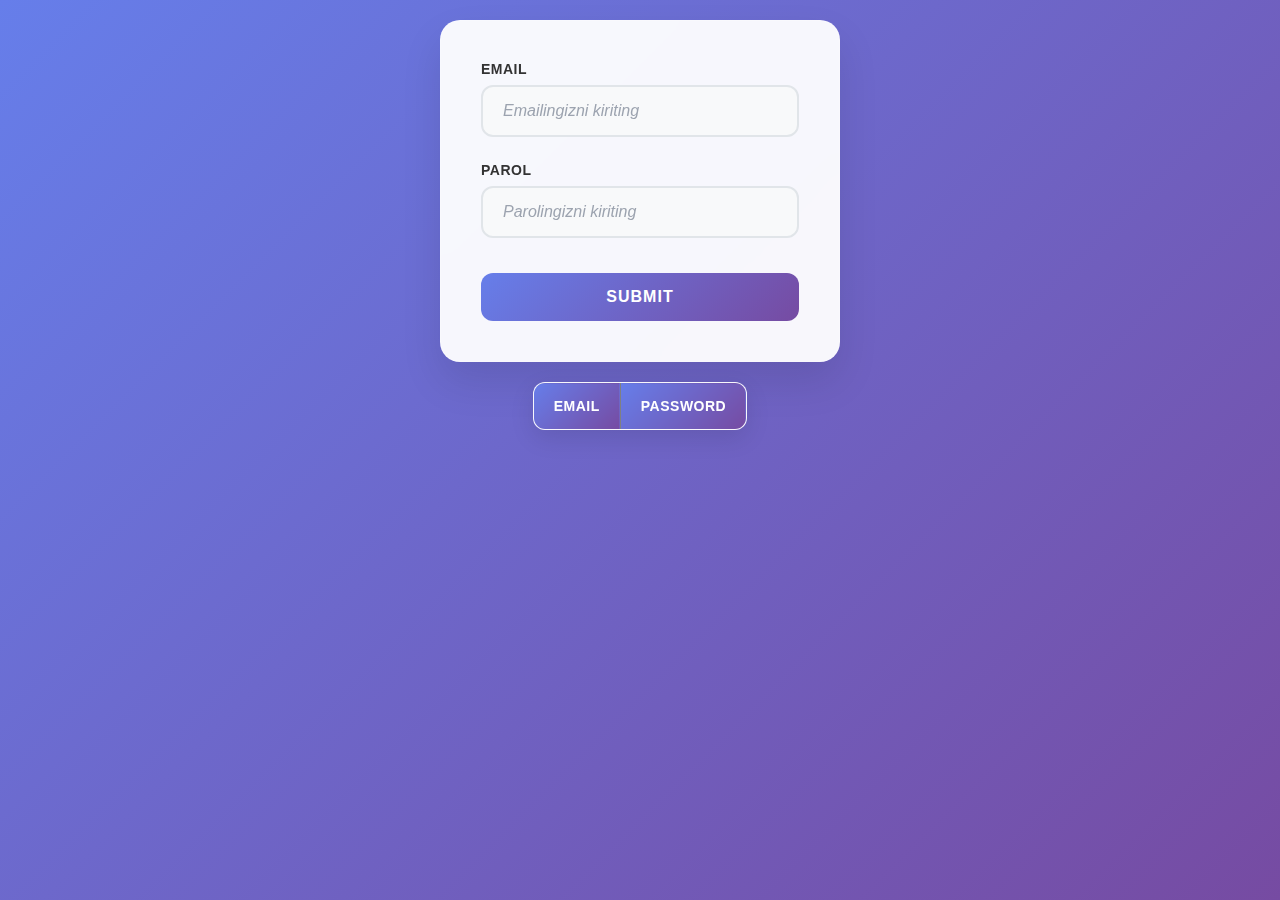
<file: index.html>
<!DOCTYPE html>
<html lang="uz">
  <head>
    <meta charset="UTF-8" />
    <meta name="viewport" content="width=device-width, initial-scale=1.0" />
    <title>Login Form</title>
    <link rel="stylesheet" href="./style.css" />
  </head>
  <body>
    <form id="formAutoridaion">
      <div id="email">
        <label for="user-email">Email</label>
        <input
          type="email"
          id="user-email"
          placeholder="Emailingizni kiriting"
          required
        />
      </div>

      <div id="password">
        <label for="user-password">Parol</label>
        <input
          type="password"
          id="user-password"
          placeholder="Parolingizni kiriting"
          required
        />
      </div>

      <button type="submit" id="btn">Submit</button>
    </form>
    <h2 id="hasEmail">Email already has</h2>
    <div class="datas">
      <table border="">
        <tr>
          <th>Email</th>
          <th>Password</th>
        </tr>
      </table>
    </div>
    <script src="./app.js"></script>
  </body>
</html>
</file>
<file: style.css>
* {
  margin: 0;
  padding: 0;
  box-sizing: border-box;
}

body {
  font-family: "Segoe UI", Tahoma, Geneva, Verdana, sans-serif;
  background: linear-gradient(135deg, #667eea 0%, #764ba2 100%);
  min-height: 100vh;
  align-items: center;
  justify-content: center;
  padding: 20px;
}

#formAutoridaion {
  background: rgba(255, 255, 255, 0.95);
  backdrop-filter: blur(10px);
  padding: 40px;
  border-radius: 20px;
  box-shadow: 0 20px 40px rgba(0, 0, 0, 0.1);
  width: 100%;
  max-width: 400px;
  border: 1px solid rgba(255, 255, 255, 0.2);
  animation: slideIn 0.6s ease-out;
  margin: auto;
}

#email,
#password {
  margin-bottom: 25px;
}

label {
  display: block;
  margin-bottom: 8px;
  font-weight: 600;
  color: #333;
  font-size: 14px;
  text-transform: uppercase;
  letter-spacing: 0.5px;
}

input[type="email"],
input[type="password"] {
  width: 100%;
  padding: 15px 20px;
  border: 2px solid #e1e5e9;
  border-radius: 12px;
  font-size: 16px;
  transition: all 0.3s ease;
  background: #f8f9fa;
  outline: none;
}

input[type="email"]:focus,
input[type="password"]:focus {
  border-color: #667eea;
  background: #fff;
  box-shadow: 0 0 0 3px rgba(102, 126, 234, 0.1);
  transform: translateY(-2px);
}

input::placeholder {
  color: #9ca3af;
  font-style: italic;
}

#btn {
  width: 100%;
  padding: 15px;
  background: linear-gradient(135deg, #667eea 0%, #764ba2 100%);
  color: white;
  border: none;
  border-radius: 12px;
  font-size: 16px;
  font-weight: 600;
  cursor: pointer;
  transition: all 0.3s ease;
  text-transform: uppercase;
  letter-spacing: 1px;
  margin-top: 10px;
}

#btn:hover {
  transform: translateY(-3px);
  box-shadow: 0 10px 25px rgba(102, 126, 234, 0.4);
}

/* Tuzatilgan active holat */
#btn:active {
  transform: translateY(0px);
  box-shadow: 0 5px 15px rgba(102, 126, 234, 0.3);
}

/* Responsive design */
@media (max-width: 480px) {
  #formAutoridaion {
    padding: 30px 20px;
    margin: 10px;
  }

  input[type="email"],
  input[type="password"] {
    padding: 12px 16px;
    font-size: 14px;
  }

  #btn {
    padding: 12px;
    font-size: 14px;
  }
}

@keyframes slideIn {
  from {
    opacity: 0;
    transform: translateY(30px);
  }
  to {
    opacity: 1;
    transform: translateY(0);
  }
}

#hasEmail {
  width: 100%;
  padding: 15px;
  background: linear-gradient(135deg, #674933 0%, #380c0c 100%);
  color: red;
  border: none;
  border-radius: 12px;
  font-size: 16px;
  font-weight: 600;
  cursor: pointer;
  transition: all 0.3s ease;
  text-transform: uppercase;
  letter-spacing: 1px;
  margin-top: 10px;
  width: 400px;
  text-align: center;
  margin: 20px auto;
  display: none;
}

table {
  border-collapse: collapse;
  margin: 20px 0;
  background: rgba(255, 255, 255, 0.95);
  backdrop-filter: blur(10px);
  border-radius: 12px;
  overflow: hidden;
  box-shadow: 0 8px 25px rgba(0, 0, 0, 0.1);
  margin: 20px auto;
}

th {
  background: linear-gradient(135deg, #667eea 0%, #764ba2 100%);
  color: white;
  padding: 15px 20px;
  text-align: left;
  font-weight: 600;
  font-size: 14px;
  text-transform: uppercase;
  letter-spacing: 0.5px;
}

td {
  padding: 15px 20px;
  border-bottom: 1px solid #e1e5e9;
  color: #333;
  font-size: 14px;
  transition: background-color 0.3s ease;
}

tr:hover td {
  background-color: rgba(102, 126, 234, 0.05);
}

tr:last-child td {
  border-bottom: none;
}

@media (max-width: 480px) {
  table {
    font-size: 12px;
  }
  
  th, td {
    padding: 10px 15px;
  }
}
</file>
